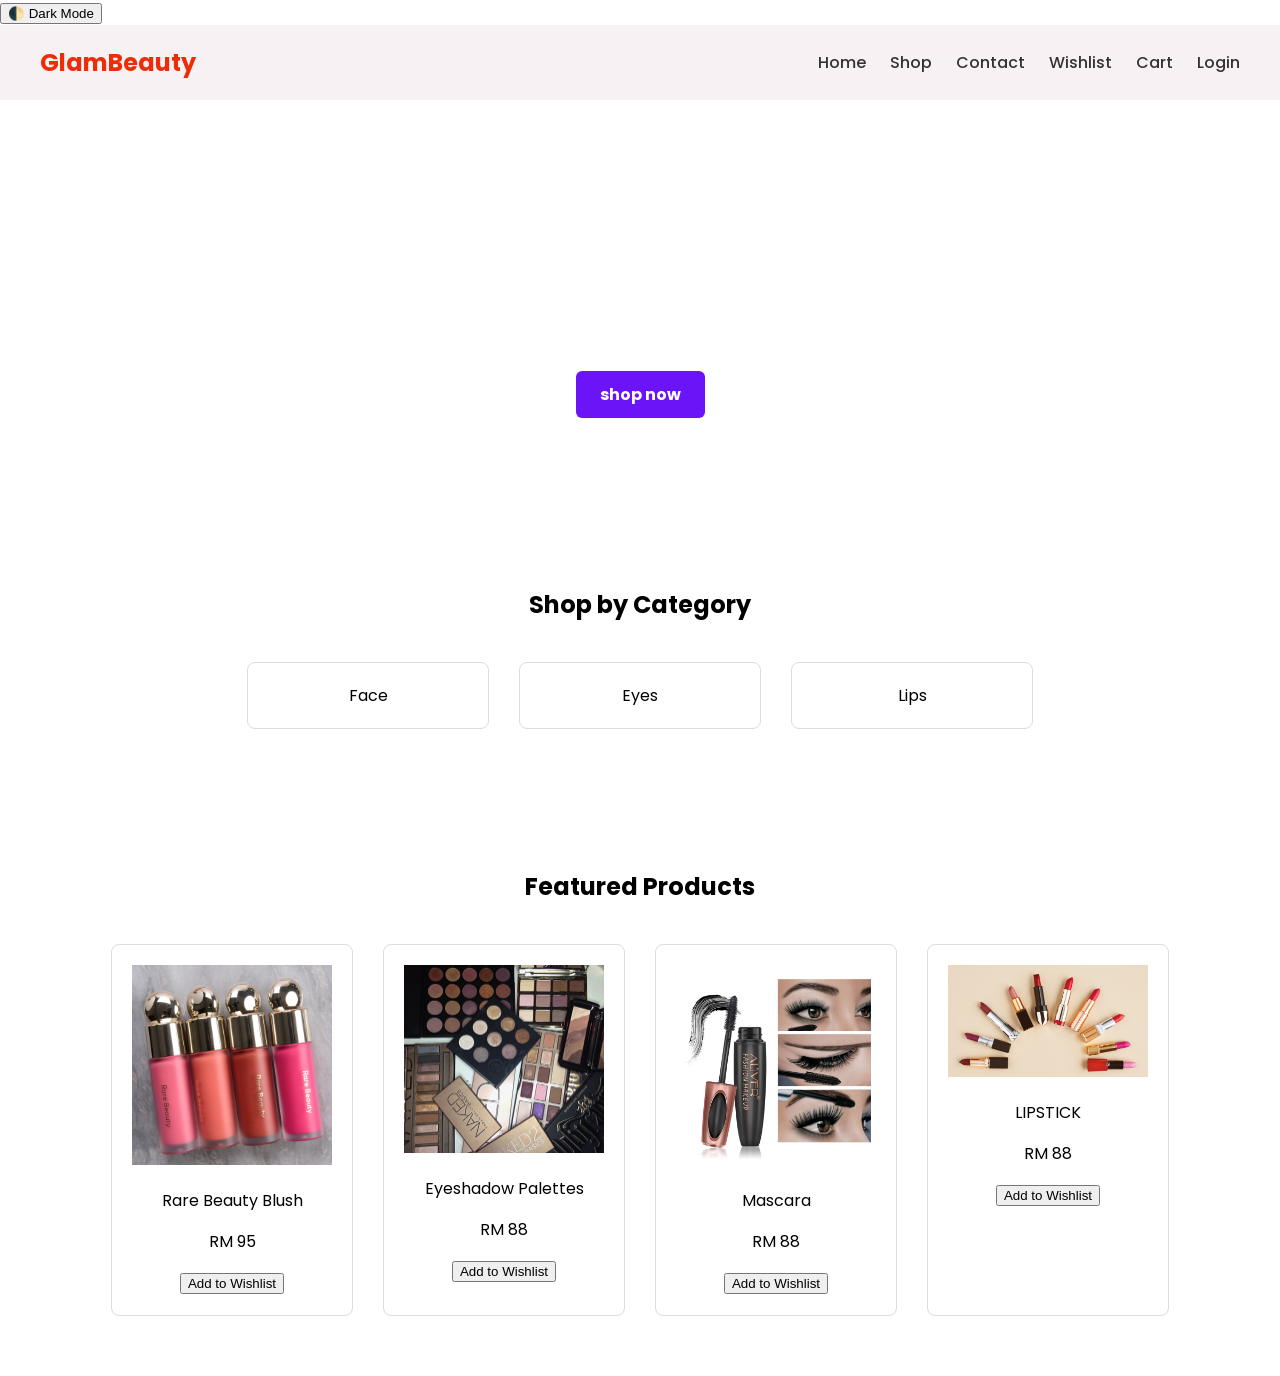
<file: index.html>
<!DOCTYPE html>
<html lang="en">
<head>
  <meta charset="UTF-8" />
  <meta name="viewport" content="width=device-width, initial-scale=1.0" />
  <title>GlamBeauty | Home</title>
  <link rel="stylesheet" href="style.css" />
  <link rel="preconnect" href="https://fonts.googleapis.com">
  <link rel="preconnect" href="https://fonts.gstatic.com" crossorigin>
  <link href="https://fonts.googleapis.com/css2?family=Poppins:wght@300;500;700&display=swap" rel="stylesheet">
  
  
  <style>
  .dark-mode {
  background-color: #000000;
  color: palevioletred;
}
</style>
</head>
<body>
  <button onclick="toggleDarkMode()">🌓 Dark Mode</button>
  <script>
    function toggleDarkMode() {
      document.body.classList.toggle("dark-mode");
    }
  </script>


  <header>
    <div class="logo">GlamBeauty</div>
    <nav>
      <a href="home page.html">Home</a>
      <a href="SHOP.html">Shop</a>
      <a href="contact.html">Contact</a>
      <a href="wishlist.html">Wishlist</a>
      <a href="CART.HTML 2.html">Cart</a>
      <a href="LOGIN.HTML">Login</a>
     </nav>
  </header>

  <section class="hero">
    <h1>Glow in the Dark</h1>
    <p>Discover the best of GlamBeauty makeup curated for you.</p>
   
    <a href="shop.html"; class="btn">shop now</a>
  </section>

  <section class="categories">
    <h2>Shop by Category</h2>
    <div class="category-grid">
      <div class="category">Face</div>
      <div class="category">Eyes</div>
      <div class="category">Lips</div>
      </div>
  </section>

  <section class="featured">
    <h2>Featured Products</h2>
    <div class="product-grid">
      <div class="product">
        <img src="Blushes.jpg" alt="Product 1" style="width: 200px;">
        <p>Rare Beauty Blush</p>
        <p>RM 95</p>
        <button class="add-to-wishlist"
  data-product="Blush"
  data-image="Blushes.jpg"
  data-price="RM 88">Add to Wishlist</button>
      </div>
     
      <div class="product">
        <img src="Eyeshadow Palettes.JPG" alt="Product 3"style="width: 200px;">
        <p>Eyeshadow Palettes</p>
        <p>RM 88</p>
       <button class="add-to-wishlist"
  data-product="Eyeshadow"
  data-image="Eyeshadow Palettes.JPG"
  data-price="RM 88">Add to Wishlist</button>
      </div>
      <div class="product">
        <img src="Mascara.jpg" alt="Product 4"style="width: 200px;">
        <p>Mascara</p>
        <p>RM 88</p>
        <button class="add-to-wishlist"
  data-product="Mascara"
  data-image="Mascara.jpg"
  data-price="RM 88">Add to Wishlist</button>
      </div><div class="product">
        <img src="LIPSTICK.jpg" alt="Product 5"style="width: 200px;">
        <p>LIPSTICK</p>
        <p>RM 88</p>
        <button class="add-to-wishlist"
  data-product=" Lipstick"
  data-image="LIPSTICK.jpg"
  data-price="RM 88">Add to Wishlist</button>
      </div>
</file>
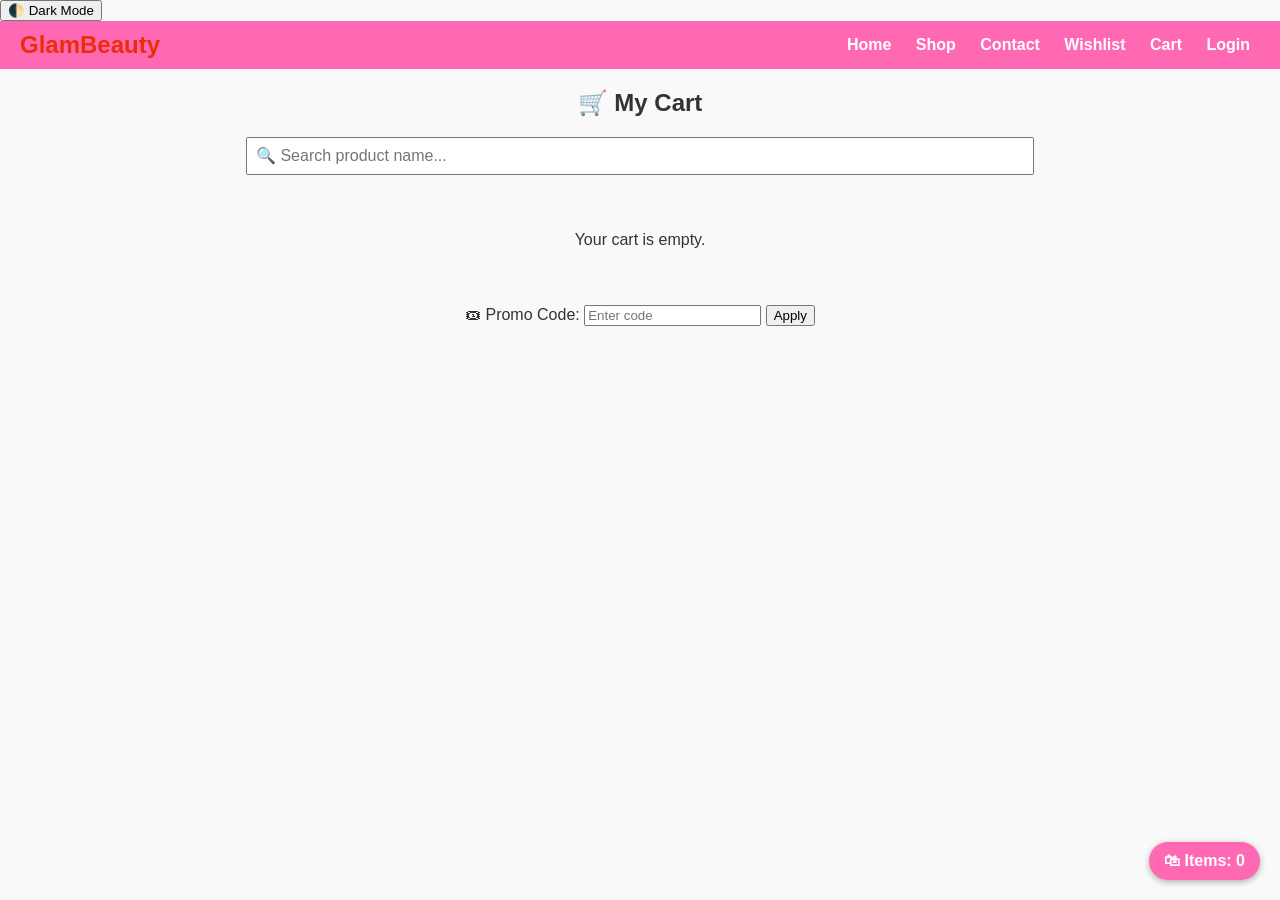
<file: CART.HTML 2.html>
<!DOCTYPE html>
<html lang="en">
<head>
  <meta charset="UTF-8">
  <title>Cart | GlamBeauty</title>
  <link rel="stylesheet" href="style.css">
  <style>
    body {
      font-family: 'Segoe UI', sans-serif;
      margin: 0;
      padding: 0;
      background-color: #f9f9f9;
      color: #333;
    }

    .dark-mode {
      background-color: #222;
      color: hsl(160, 100%, 99%);
    }

    header {
      background-color: #ff69b4;
      padding: 10px 20px;
      display: flex;
      justify-content: space-between;
      align-items: center;
      color: white;
    }

    nav a {
      margin: 0 10px;
      color: white;
      text-decoration: none;
      font-weight: bold;
    }

    .logo {
      font-size: 1.5em;
      font-weight: bold;
    }

    .cart-container {
      display: flex;
      flex-wrap: wrap;
      gap: 20px;
      padding: 20px;
      justify-content: center;
    }

    .cart-card {
      background-color: #fff;
      border: 1px solid #ccc;
      border-radius: 8px;
      width: 200px;
      padding: 10px;
      text-align: center;
      box-shadow: 0 2px 5px rgba(0,0,0,0.1);
    }

    .dark-mode .cart-card {
      background-color: #333;
      border-color: #555;
      color: #f2f4f3;
    }

    .cart-card img {
      width: 100%;
      height: auto;
      border-radius: 4px;
    }

    .cart-card h3 {
      font-size: 1.1em;
      margin: 10px 0;
    }

    .cart-card button {
      background-color: #ff4d4d;
      color: white;
      border: none;
      padding: 6px 12px;
      border-radius: 4px;
      cursor: pointer;
    }

    #total-price {
      font-size: 1.2em;
      margin: 20px;
      text-align: center;
    }

    #checkout-btn {
      display: block;
      margin: 0 auto 40px;
      padding: 10px 20px;
      background-color: #32cd32;
      color: white;
      border: none;
      border-radius: 6px;
      font-size: 1em;
      cursor: pointer;
    }

    footer {
      background-color: #ff69b4;
      color: white;
      text-align: center;
      padding: 10px;
    }

    button.toggle-mode {
      position: fixed;
      top: 10px;
      right: 10px;
      background-color: #444;
      color: white;
      border: none;
      padding: 8px 12px;
      border-radius: 4px;
      cursor: pointer;
    }

    .summary-table {
      margin: 20px auto;
      width: 80%;
      border-collapse: collapse;
    }

    .summary-table th, .summary-table td {
      border: 1px solid #ccc;
      padding: 8px;
      text-align: center;
    }

    .summary-table th {
      background-color: #ff69b4;
      color: white;
    }

    #search-bar {
      display: block;
      margin: 20px auto;
      padding: 8px;
      width: 60%;
      font-size: 1em;
    }

    .floating-cart {
      position: fixed;
      bottom: 20px;
      right: 20px;
      background-color: #ff69b4;
      color: white;
      padding: 10px 15px;
      border-radius: 50px;
      font-weight: bold;
      box-shadow: 0 2px 6px rgba(0,0,0,0.3);
    }
  </style>
</head>
<body>
  <button onclick="toggleDarkMode()">🌓 Dark Mode</button>

  <header>
    <div class="logo">GlamBeauty</div>
    <nav>
      <a href="home page.html">Home</a>
      <a href="SHOP.html">Shop</a>
      <a href="contact.html">Contact</a>
      <a href="wishlist.html">Wishlist</a>
      <a href="CART.HTML 2.html">Cart</a>
      <a href="login.html">Login</a>
    </nav>
  </header>

  <h2 style="text-align:center; margin-top:20px;">🛒 My Cart</h2>
  <input type="text" id="search-bar" placeholder="🔍 Search product name..." oninput="renderCart(currentFilter)">
  <div class="cart-container" id="cart-container"></div>

  <div style="text-align:center; margin-top:20px;">
    <label for="promo">🎟 Promo Code:</label>
    <input type="text" id="promo" placeholder="Enter code">
    <button onclick="applyPromo()">Apply</button>
  </div>

  <div id="total-price" style="text-align:center; margin-top:10px;"></div>
  <button id="checkout-btn" onclick="checkout()">Proceed to Checkout</button>

  <div class="floating-cart" id="floating-cart">🛍 Items: 0</div>

  <script>
    function toggleDarkMode() {
      document.body.classList.toggle("dark-mode");
    }

    let cart = JSON.parse(localStorage.getItem('cart')) || [];
    let discount = 0;
    let currentFilter = null;

    function renderCart(filterType = null) {
      currentFilter = filterType;
      const container = document.getElementById('cart-container');
      const totalPriceEl = document.getElementById('total-price');
      const searchQuery = document.getElementById('search-bar').value.toLowerCase();
      container.innerHTML = '';
      let total = 0;
      let itemCount = 0;

      if (cart.length === 0) {
        container.innerHTML = '<p>Your cart is empty.</p>';
        totalPriceEl.textContent = '';
        document.getElementById('checkout-btn').style.display = 'none';
        document.getElementById('floating-cart').textContent = '🛍 Items: 0';
        return;
      }

      const grouped = {};
      cart.forEach(item => {
        const type = item.type || 'Other';
        if (!grouped[type]) grouped[type] = [];
        grouped[type].push(item);
      });

      const filterContainer = document.createElement('div');
      filterContainer.style.textAlign = 'center';
      filterContainer.style.marginBottom = '20px';
      filterContainer.innerHTML = `<strong>Filter by Type:</strong> `;
      Object.keys(grouped).forEach(type => {
        const btn = document.createElement('button');
        btn.textContent = type;
        btn.style.margin = '0 5px';
        btn.onclick = () => renderCart(type);
        filterContainer.appendChild(btn);
      });
      const showAllBtn = document.createElement('button');
      showAllBtn.textContent = 'Show All';
      showAllBtn.onclick = () => renderCart(null);
      filterContainer.appendChild(showAllBtn);
      container.appendChild(filterContainer);

      Object.entries(grouped).forEach(([type, items]) => {
        if (filterType && type !== filterType) return;

        items.forEach((item, index) => {
          if (searchQuery && !item.name.toLowerCase().includes(searchQuery)) return;

          const card = document.createElement('div');
          card.className = 'cart-card';

          const priceValue = parseFloat(String(item.price).replace(/[^0-9.]/g, '')) || 0;
          const quantity = item.quantity || 1;
          const itemTotal = priceValue * quantity;
          total += itemTotal;
          itemCount += quantity;

          card.innerHTML = `
            <img src="${item.image}" alt="${item.name}">
            <h3>${item.name}</h3>
            <p><strong>Type:</strong> ${item.type || 'N/A'}</p>
            <p>RM ${priceValue.toFixed(2)} x 
              <input type="number" min="1" value="${quantity}" onchange="updateQuantity(${index}, this.value)">
            </p>
            <p><strong>Subtotal: RM ${itemTotal.toFixed(2)}</strong></p>
            <button onclick="removeFromCart(${index})">Remove</button>
          `;
          container.appendChild(card);
        });
      });

      if (discount > 0) {
        const discountedTotal = total - (total * discount);
        totalPriceEl.innerHTML = `
          <p>Original Total: RM ${total.toFixed(2)}</p>
          <p>Discount (${discount * 100}%): - RM ${(total * discount).toFixed(2)}</p>
          <strong>Total After Discount: RM ${discountedTotal.toFixed(2)}</strong>
        `;
      } else {
    totalPriceEl.textContent = `Total: RM ${total.toFixed(2)}`;  
    }

    document.getElementById('floating-cart').textContent = `🛍 Items: ${itemCount}`; 
    document.getElementById('checkout-btn').style.display = 'block';
    }

    function applyPromo() {
      const code = document.getElementById('promo').value.trim().toUpperCase();

      if (code === "GLAM10") {
        discount = 0.10;
        alert("🎉 Promo code applied! 10% discount.");
      } else if (code === "GLAM20") {
        discount = 0.20;
        alert("🎉 Promo code applied! 20% discount.");
      } else {
        discount = 0;
        alert("❌ Invalid promo code.");
      }

      renderCart(currentFilter);
    }

    function updateQuantity(index, newQty) {
      newQty = parseInt(newQty);
      if (newQty > 0) {
        cart[index].quantity = newQty;
        localStorage.setItem('cart', JSON.stringify(cart));
        renderCart(currentFilter);
      }
    }

    function removeFromCart(index) {
      cart.splice(index, 1);
      localStorage.setItem('cart', JSON.stringify(cart));
      renderCart(currentFilter);
    }

    function checkout() {
      alert("🛒 Checkout complete! Thank you for shopping with GlamBeauty.");
      localStorage.removeItem('cart');
      location.reload();
    }

    window.onload = () => {
      renderCart();
    };
  </script>
</body>
</html>
</file>
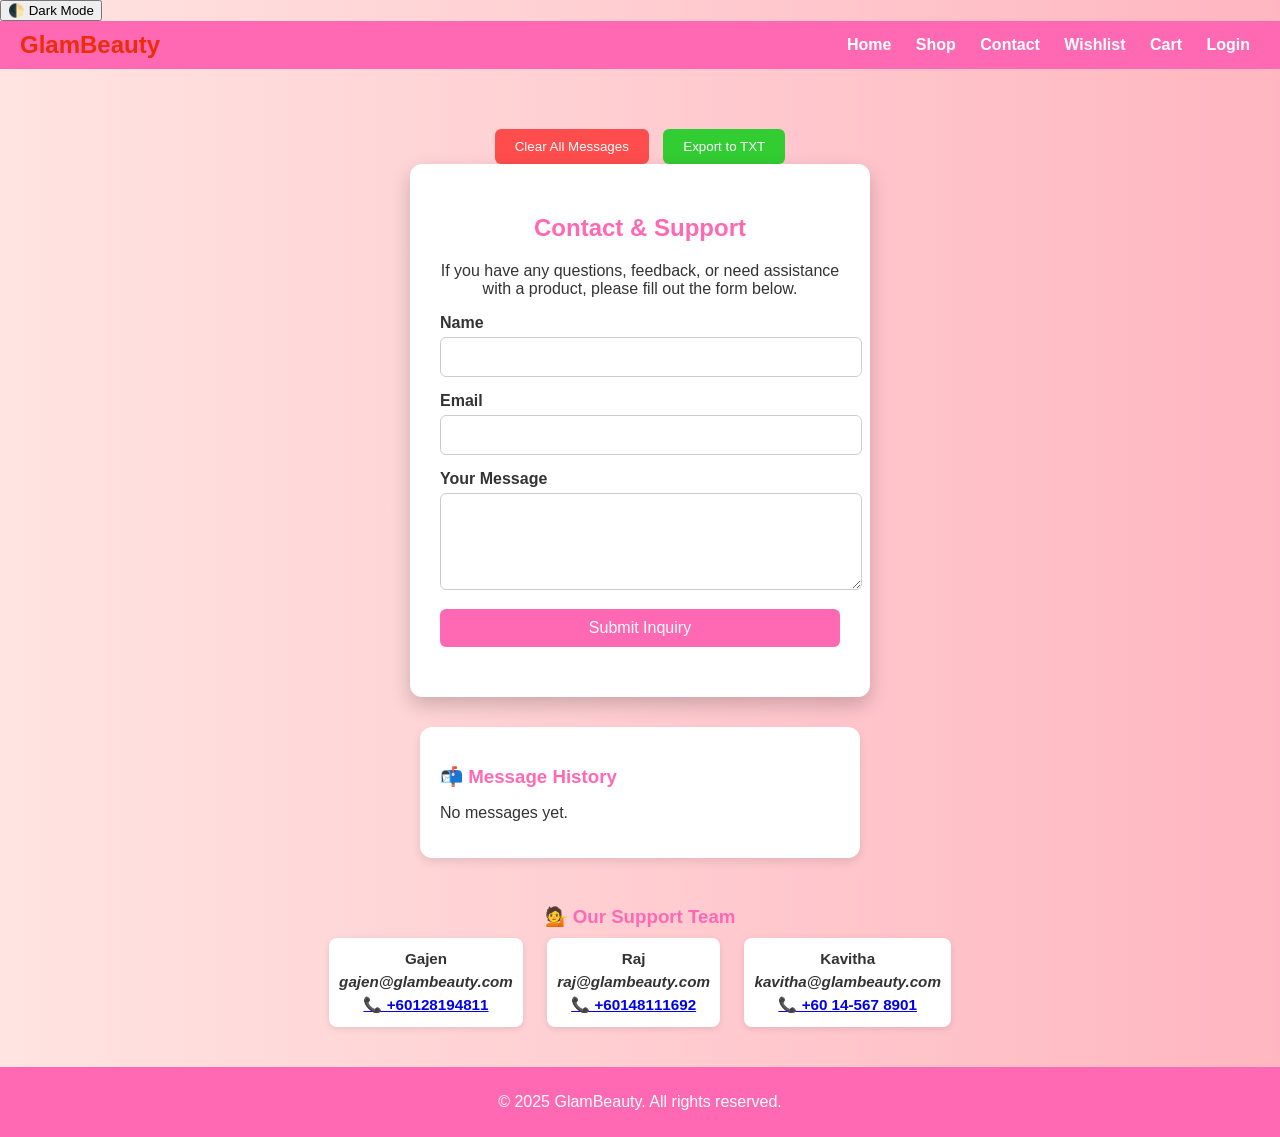
<file: contact.html>
<!DOCTYPE html>
<html lang="en">
<head>
  <meta charset="UTF-8">
  <title>Contact | GlamBeauty</title>
  <link rel="stylesheet" href="style.css">
  <style>
    body {
      font-family: 'Segoe UI', sans-serif;
      margin: 0;
      padding: 0;
      background: linear-gradient(to right, #ffe4e1, #ffb6c1);
      color: #333;
    }

    .dark-mode {
      background-color: #222;
      color: #f2f3f2;
    }

    header {
      background-color: #ff69b4;
      padding: 10px 20px;
      display: flex;
      justify-content: space-between;
      align-items: center;
      color: white;
    }

    nav a {
      margin: 0 10px;
      color: white;
      text-decoration: none;
      font-weight: bold;
    }

    .logo {
      font-size: 1.5em;
      font-weight: bold;
    }

    .contact-section {
      display: flex;
      justify-content: center;
      align-items: center;
      flex-direction: column;
      padding: 40px 20px;
    }

    .contact-card {
      background-color: white;
      padding: 30px;
      border-radius: 12px;
      box-shadow: 0 8px 20px rgba(0,0,0,0.2);
      width: 400px;
      transition: transform 0.3s ease;
    }

    .contact-card:hover {
      transform: scale(1.02);
    }

    .contact-card h2 {
      text-align: center;
      margin-bottom: 20px;
      color: #ff69b4;
    }

    .contact-card label {
      font-weight: bold;
      display: block;
      margin-bottom: 5px;
    }

    .contact-card input,
    .contact-card textarea {
      width: 100%;
      padding: 10px;
      margin-bottom: 15px;
      border: 1px solid #ccc;
      border-radius: 6px;
      font-size: 1em;
    }

    .contact-card button {
      width: 100%;
      padding: 10px;
      background-color: #ff69b4;
      color: white;
      border: none;
      border-radius: 6px;
      font-size: 1em;
      cursor: pointer;
      transition: background-color 0.3s ease;
    }

    .contact-card button:hover {
      background-color: #ff1493;
    }

    .support-team {
      margin-top: 30px;
      text-align: center;
    }

    .support-team h3 {
      color: #ff69b4;
      margin-bottom: 10px;
    }

    .support-team .team-member {
      display: inline-block;
      margin: 0 10px;
      font-weight: bold;
    }

    #confirmation {
      text-align: center;
      color: green;
      font-weight: bold;
      margin-top: 20px;
    }

    #message-history {
      margin-top: 30px;
      width: 400px;
      background-color: white;
      padding: 20px;
      border-radius: 12px;
      box-shadow: 0 4px 10px rgba(0,0,0,0.1);
    }

    #message-history h3 {
      margin-bottom: 10px;
      color: #ff69b4;
    }

    .message-entry {
      border-bottom: 1px solid #eee;
      padding: 10px 0;
    }

    .message-entry:last-child {
      border-bottom: none;
    }

    footer {
      background-color: #ff69b4;
      color: white;
      text-align: center;
      padding: 10px;
    }

    button.toggle-mode {
      position: fixed;
      top: 10px;
      right: 10px;
      background-color: #444;
      color: white;
      border: none;
      padding: 8px 12px;
      border-radius: 4px;
      cursor: pointer;
    }

    .dark-mode .contact-card,
    .dark-mode #message-history {
      background-color: #333;
      color: #f2f3f2;
      box-shadow: 0 8px 20px rgba(255,255,255,0.1);
    }

    .dark-mode .contact-card input,
    .dark-mode .contact-card textarea {
      background-color: #444;
      color: white;
      border: 1px solid #666;
    }

    .dark-mode .contact-card button {
      background-color: #ff69b4;
    }
    
    .support-team {
  margin-top: 30px;
  text-align: center;
}

.support-team h3 {
  color: #ff69b4;
  margin-bottom: 10px;
}

.team-member {
  display: inline-block;
  margin: 10px 20px;
  padding: 10px;
  border-radius: 8px;
  background-color: #fff;
  box-shadow: 0 2px 6px rgba(0,0,0,0.1);
  font-size: 0.95em;
  line-height: 1.5;
}


  </style>
</head>
<body>
  <button onclick="toggleDarkMode()">🌓 Dark Mode</button>
  <script>
    function toggleDarkMode() {
      document.body.classList.toggle("dark-mode");
    }

    function handleSubmit(event) {
      event.preventDefault();
      const name = document.getElementById("name").value.trim();
      const email = document.getElementById("email").value.trim();
      const message = document.getElementById("message").value.trim();

      if (name && email && message) {
        const entry = { name, email, message };
        const messages = JSON.parse(localStorage.getItem("contactMessages")) || [];
        messages.push(entry);
        localStorage.setItem("contactMessages", JSON.stringify(messages));

        document.getElementById("confirmation").textContent =
          `Thank you, ${name}! Your message has been received.`;
        document.getElementById("confirmation").style.color = "green";
        document.querySelector("form").reset();
        renderMessageHistory();
      } else {
        document.getElementById("confirmation").textContent =
          "Please fill out all fields.";
        document.getElementById("confirmation").style.color = "red";
      }
    }

    function renderMessageHistory() {
      const container = document.getElementById("message-history");
      const messages = JSON.parse(localStorage.getItem("contactMessages")) || [];

      if (messages.length === 0) {
        container.innerHTML = "<h3>📬 Message History</h3><p>No messages yet.</p>";
        return;
      }

      let html = "<h3>📬 Message History</h3>";
      messages.slice().reverse().forEach(msg => {
        html += `
          <div class="message-entry">
            <strong>${msg.name}</strong><br>
            <em>${msg.email}</em><br>
            <p>${msg.message}</p>
          </div>
        `;
      });

      container.innerHTML = html;
    }

    window.addEventListener("DOMContentLoaded", renderMessageHistory);
  </script>

  <header>
    <div class="logo">GlamBeauty</div>
    <nav>
      <a href="home page.html">Home</a>
      <a href="shop.html">Shop</a>
      <a href="contact.html">Contact</a>
      <a href="wishlist.html">Wishlist</a>
      <a href="CART.HTML 2.html">Cart</a>
      <a href="login.html">Login</a>
    </nav>
  </header>

  <section class="contact-section">
    <div style="margin-top: 20px; text-align: center;">
  <button onclick="clearMessages()" style="background-color:#ff4d4d; color:white; padding:10px 20px; border:none; border-radius:6px; cursor:pointer;">Clear All Messages</button>
  <button onclick="exportMessages()" style="background-color:#32cd32; color:white; padding:10px 20px; border:none; border-radius:6px; cursor:pointer; margin-left:10px;">Export to TXT</button>
</div>
    <div class="contact-card">
      <h2>Contact & Support</h2>
      <p style="text-align:center;">If you have any questions, feedback, or need assistance with a product, please fill out the form below.</p>
      <form onsubmit="handleSubmit(event)">
        <label for="name">Name</label>
        <input type="text" id="name" name="name" required>

        <label for="email">Email</label>
        <input type="email" id="email" name="email" required>

        <label for="message">Your Message</label>
        <textarea id="message" name="message" rows="5" required></textarea>

        <button type="submit">Submit Inquiry</button>
      </form>
      <div id="confirmation"></div>
    </div>

    <div id="message-history"></div>

    <div class="support-team">
  <h3>💁 Our Support Team</h3>
  <div class="team-member">
    <strong>Gajen</strong><br>
    <em>gajen@glambeauty.com</em><br>
    <a href="tel:+60128194811">📞 +60128194811</a>
  </div>
  <div class="team-member">
    <strong>Raj</strong><br>
    <em>raj@glambeauty.com</em><br>
    <a href="tel:+60148111692">📞 +60148111692</a>
  </div>
  <div class="team-member">
    <strong>Kavitha</strong><br>
    <em>kavitha@glambeauty.com</em><br>
    <a href="tel:+601136701733">📞 +60 14-567 8901</a>
  </div>
</div>
  </section>
  <script>
  function toggleDarkMode() {
    document.body.classList.toggle("dark-mode");
  }

  function handleSubmit(event) {
    const name = document.getElementById("name").value.trim();
    const email = document.getElementById("email").value.trim();
    const message = document.getElementById("message").value.trim();

    event.preventDefault();

    if (name && email && message) {
      const entry = { name, email, message };
      const messages = JSON.parse(localStorage.getItem("contactMessages")) || [];
      messages.push(entry);
      localStorage.setItem("contactMessages", JSON.stringify(messages));

      document.getElementById("confirmation").textContent =
        `Thank you, ${name}! Your message has been received.`;
      document.getElementById("confirmation").style.color = "green";
      document.querySelector("form").reset();
      renderMessageHistory();
    } else {
      document.getElementById("confirmation").textContent =
        "Please fill out all fields.";
      document.getElementById("confirmation").style.color = "red";
    }
  }

  function renderMessageHistory() {
    const container = document.getElementById("message-history");
    const messages = JSON.parse(localStorage.getItem("contactMessages")) || [];

    if (messages.length === 0) {
      container.innerHTML = "<h3>📬 Message History</h3><p>No messages yet.</p>";
      return;
    }

    let html = "<h3>📬 Message History</h3>";
    messages.slice().reverse().forEach((msg, index) => {
      html += `
        <div class="message-entry">
          <strong>${msg.name}</strong><br>
          <em>${msg.email}</em><br>
          <p>${msg.message}</p>
        </div>
      `;
    });

    container.innerHTML = html;
  }

  function clearMessages() {
    if (confirm("Are you sure you want to delete all messages?")) {
      localStorage.removeItem("contactMessages");
      renderMessageHistory();
      document.getElementById("confirmation").textContent = "All messages have been cleared.";
      document.getElementById("confirmation").style.color = "red";
    }
  }

  function exportMessages() {
    const messages = JSON.parse(localStorage.getItem("contactMessages")) || [];
    if (messages.length === 0) {
      alert("No messages to export.");
      return;
    }

    let content = "GlamBeauty Contact Messages\n\n";
    messages.forEach((msg, index) => {
      content += `Message ${index + 1}:\n`;
      content += `Name: ${msg.name}\n`;
      content += `Email: ${msg.email}\n`;
      content += `Message: ${msg.message}\n\n`;
    });

    const blob = new Blob([content], { type: "text/plain" });
    const link = document.createElement("a");
    link.href = URL.createObjectURL(blob);
    link.download = "GlamBeauty_Messages.txt";
    link.click();
  }

  window.addEventListener("DOMContentLoaded", renderMessageHistory);
</script>

  <footer>
    <p>&copy; 2025 GlamBeauty. All rights reserved.</p>
  </footer>
</body>
</html>
</file>
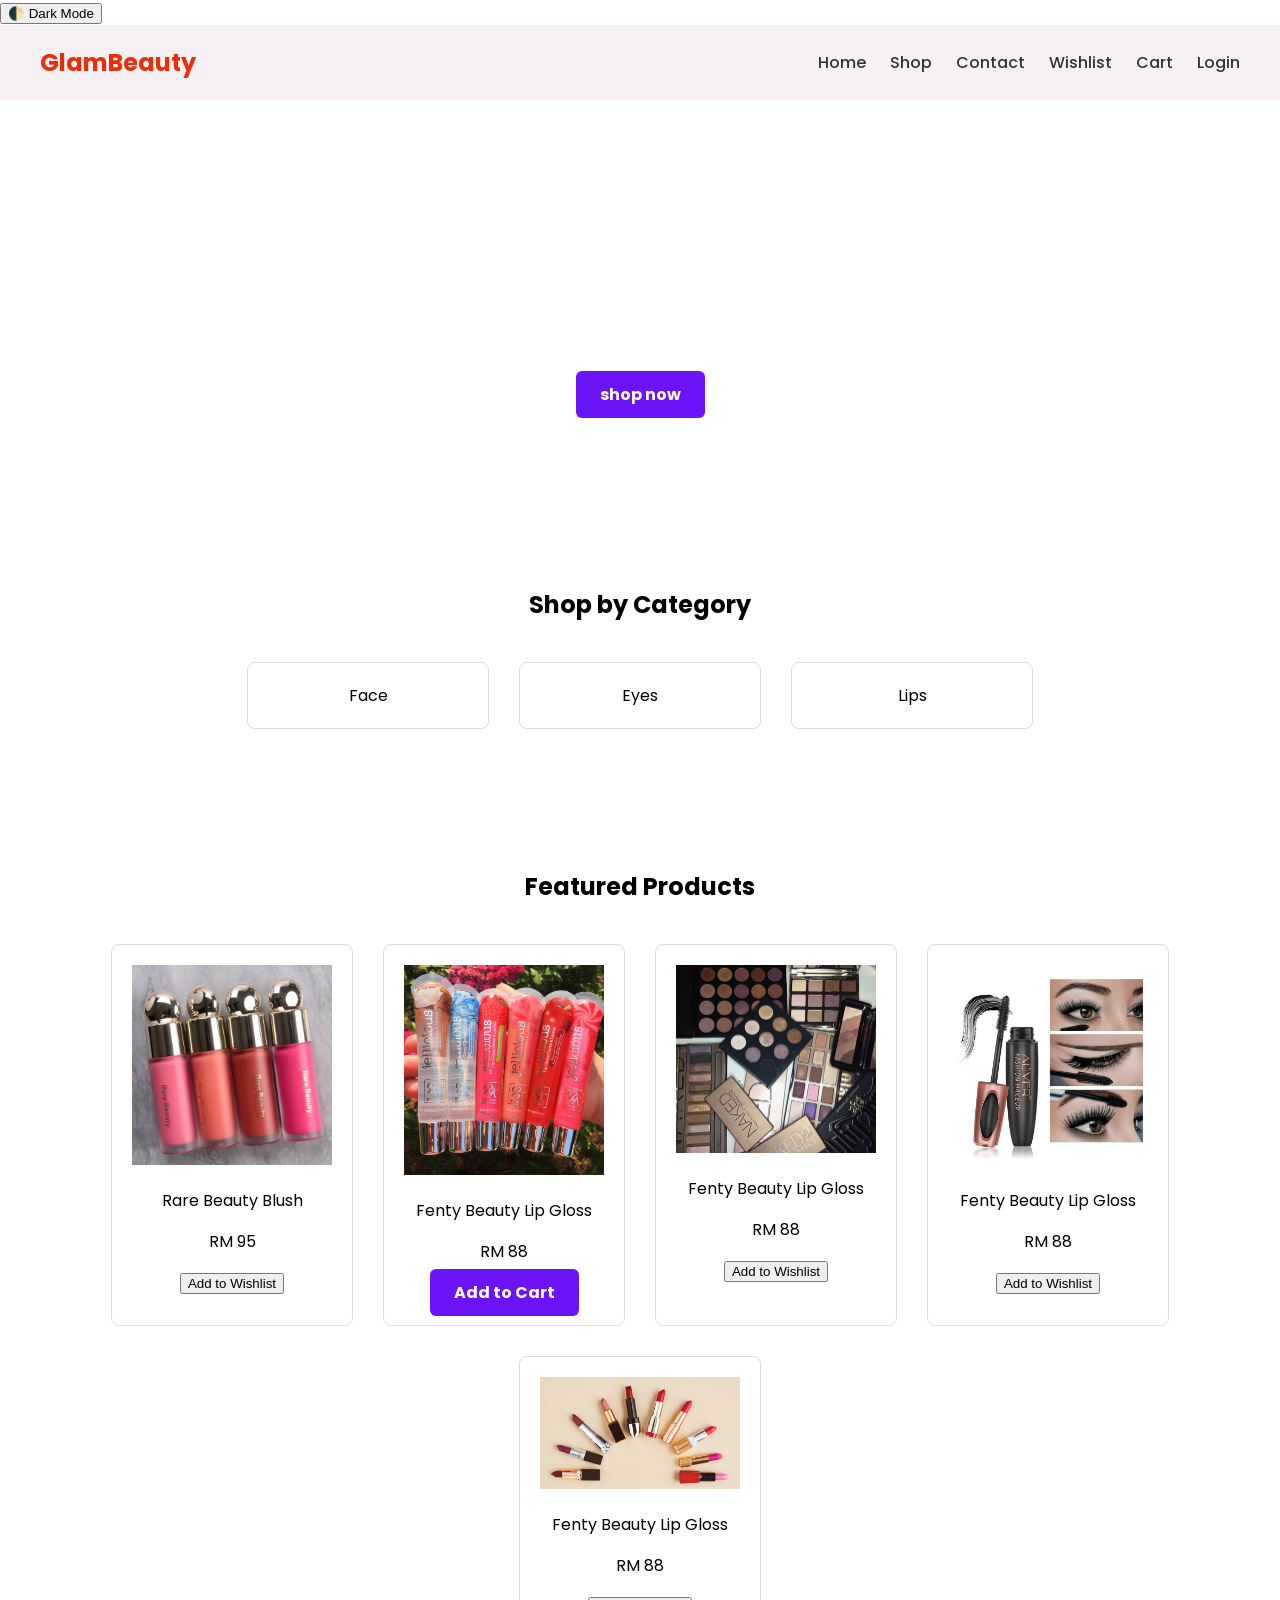
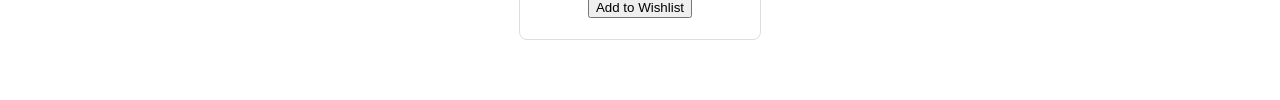
<file: home page - Copy.html>
<!DOCTYPE html>
<html lang="en">
<head>
  <meta charset="UTF-8" />
  <meta name="viewport" content="width=device-width, initial-scale=1.0" />
  <title>GlamBeauty | Home</title>
  <link rel="stylesheet" href="style.css" />
  <link rel="preconnect" href="https://fonts.googleapis.com">
  <link rel="preconnect" href="https://fonts.gstatic.com" crossorigin>
  <link href="https://fonts.googleapis.com/css2?family=Poppins:wght@300;500;700&display=swap" rel="stylesheet">
  
  
  <style>
  .dark-mode {
  background-color: #000000;
  color: palevioletred;
}
</style>
</head>
<body>
  <button onclick="toggleDarkMode()">🌓 Dark Mode</button>
  <script>
    function toggleDarkMode() {
      document.body.classList.toggle("dark-mode");
    }
  </script>


  <header>
    <div class="logo">GlamBeauty</div>
    <nav>
      <a href="home page.html">Home</a>
      <a href="SHOP.html">Shop</a>
      <a href="contact.html">Contact</a>
      <a href="wishlist.html">Wishlist</a>
      <a href="cart.html 1">Cart</a>
      <a href="LOGIN.HTML">Login</a>
     </nav>
  </header>

  <section class="hero">
    <h1>Glow in the Dark</h1>
    <p>Discover the best of GlamBeauty makeup curated for you.</p>
   
    <a href="shop.html"; class="btn">shop now</a>
  </section>

  <section class="categories">
    <h2>Shop by Category</h2>
    <div class="category-grid">
      <div class="category">Face</div>
      <div class="category">Eyes</div>
      <div class="category">Lips</div>
      </div>
  </section>

  <section class="featured">
    <h2>Featured Products</h2>
    <div class="product-grid">
      <div class="product">
        <img src="Blushes.jpg" alt="Product 1" style="width: 200px;">
        <p>Rare Beauty Blush</p>
        <p>RM 95</p>
        <button class="add-to-wishlist"
  data-product="Blush"
  data-image="Blushes.jpg"
  data-price="RM 88">Add to Wishlist</button>
      </div>
      <div class="product">
        <img src="LIP GLOSS.jpg" alt="Product 2"style="width: 200px;">
        <p>Fenty Beauty Lip Gloss</p>
        <p>RM 88</p>
        <a href="#" class="btn">Add to Cart</a>
      </div>
      <div class="product">
        <img src="Eyeshadow Palettes.JPG" alt="Product 3"style="width: 200px;">
        <p>Fenty Beauty Lip Gloss</p>
        <p>RM 88</p>
       <button class="add-to-wishlist"
  data-product="Eyeshadow"
  data-image="Eyeshadow Palettes.JPG"
  data-price="RM 88">Add to Wishlist</button>
      </div>
      <div class="product">
        <img src="Mascara.jpg" alt="Product 4"style="width: 200px;">
        <p>Fenty Beauty Lip Gloss</p>
        <p>RM 88</p>
        <button class="add-to-wishlist"
  data-product="Mascara"
  data-image="Mascara.jpg"
  data-price="RM 88">Add to Wishlist</button>
      </div><div class="product">
        <img src="LIPSTICK.jpg" alt="Product 5"style="width: 200px;">
        <p>Fenty Beauty Lip Gloss</p>
        <p>RM 88</p>
        <button class="add-to-wishlist"
  data-product=" Lipstick"
  data-image="LIPSTICK.jpg"
  data-price="RM 88">Add to Wishlist</button>
      </div>
</file>
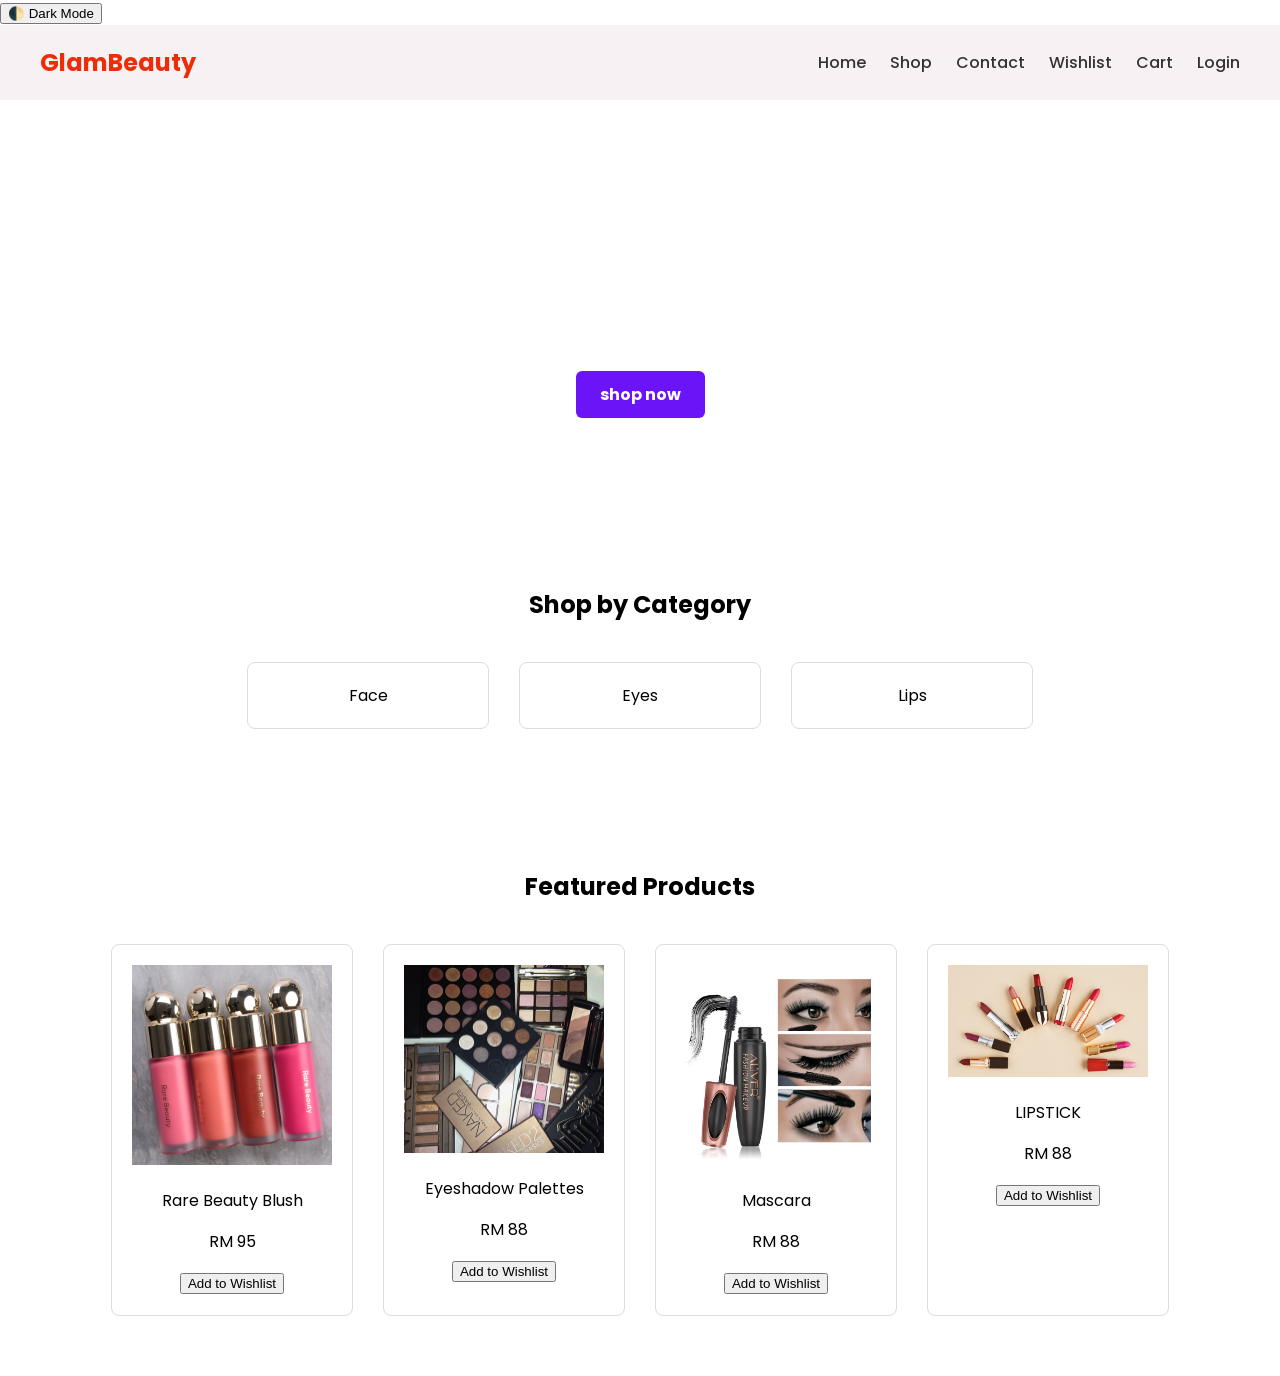
<file: home page.html>
<!DOCTYPE html>
<html lang="en">
<head>
  <meta charset="UTF-8" />
  <meta name="viewport" content="width=device-width, initial-scale=1.0" />
  <title>GlamBeauty | Home</title>
  <link rel="stylesheet" href="style.css" />
  <link rel="preconnect" href="https://fonts.googleapis.com">
  <link rel="preconnect" href="https://fonts.gstatic.com" crossorigin>
  <link href="https://fonts.googleapis.com/css2?family=Poppins:wght@300;500;700&display=swap" rel="stylesheet">
  
  
  <style>
  .dark-mode {
  background-color: #000000;
  color: palevioletred;
}
</style>
</head>
<body>
  <button onclick="toggleDarkMode()">🌓 Dark Mode</button>
  <script>
    function toggleDarkMode() {
      document.body.classList.toggle("dark-mode");
    }
  </script>


  <header>
    <div class="logo">GlamBeauty</div>
    <nav>
      <a href="home page.html">Home</a>
      <a href="SHOP.html">Shop</a>
      <a href="contact.html">Contact</a>
      <a href="wishlist.html">Wishlist</a>
      <a href="CART.HTML 2.html">Cart</a>
      <a href="LOGIN.HTML">Login</a>
     </nav>
  </header>

  <section class="hero">
    <h1>Glow in the Dark</h1>
    <p>Discover the best of GlamBeauty makeup curated for you.</p>
   
    <a href="shop.html"; class="btn">shop now</a>
  </section>

  <section class="categories">
    <h2>Shop by Category</h2>
    <div class="category-grid">
      <div class="category">Face</div>
      <div class="category">Eyes</div>
      <div class="category">Lips</div>
      </div>
  </section>

  <section class="featured">
    <h2>Featured Products</h2>
    <div class="product-grid">
      <div class="product">
        <img src="Blushes.jpg" alt="Product 1" style="width: 200px;">
        <p>Rare Beauty Blush</p>
        <p>RM 95</p>
        <button class="add-to-wishlist"
  data-product="Blush"
  data-image="Blushes.jpg"
  data-price="RM 88">Add to Wishlist</button>
      </div>
     
      <div class="product">
        <img src="Eyeshadow Palettes.JPG" alt="Product 3"style="width: 200px;">
        <p>Eyeshadow Palettes</p>
        <p>RM 88</p>
       <button class="add-to-wishlist"
  data-product="Eyeshadow"
  data-image="Eyeshadow Palettes.JPG"
  data-price="RM 88">Add to Wishlist</button>
      </div>
      <div class="product">
        <img src="Mascara.jpg" alt="Product 4"style="width: 200px;">
        <p>Mascara</p>
        <p>RM 88</p>
        <button class="add-to-wishlist"
  data-product="Mascara"
  data-image="Mascara.jpg"
  data-price="RM 88">Add to Wishlist</button>
      </div><div class="product">
        <img src="LIPSTICK.jpg" alt="Product 5"style="width: 200px;">
        <p>LIPSTICK</p>
        <p>RM 88</p>
        <button class="add-to-wishlist"
  data-product=" Lipstick"
  data-image="LIPSTICK.jpg"
  data-price="RM 88">Add to Wishlist</button>
      </div>
</file>
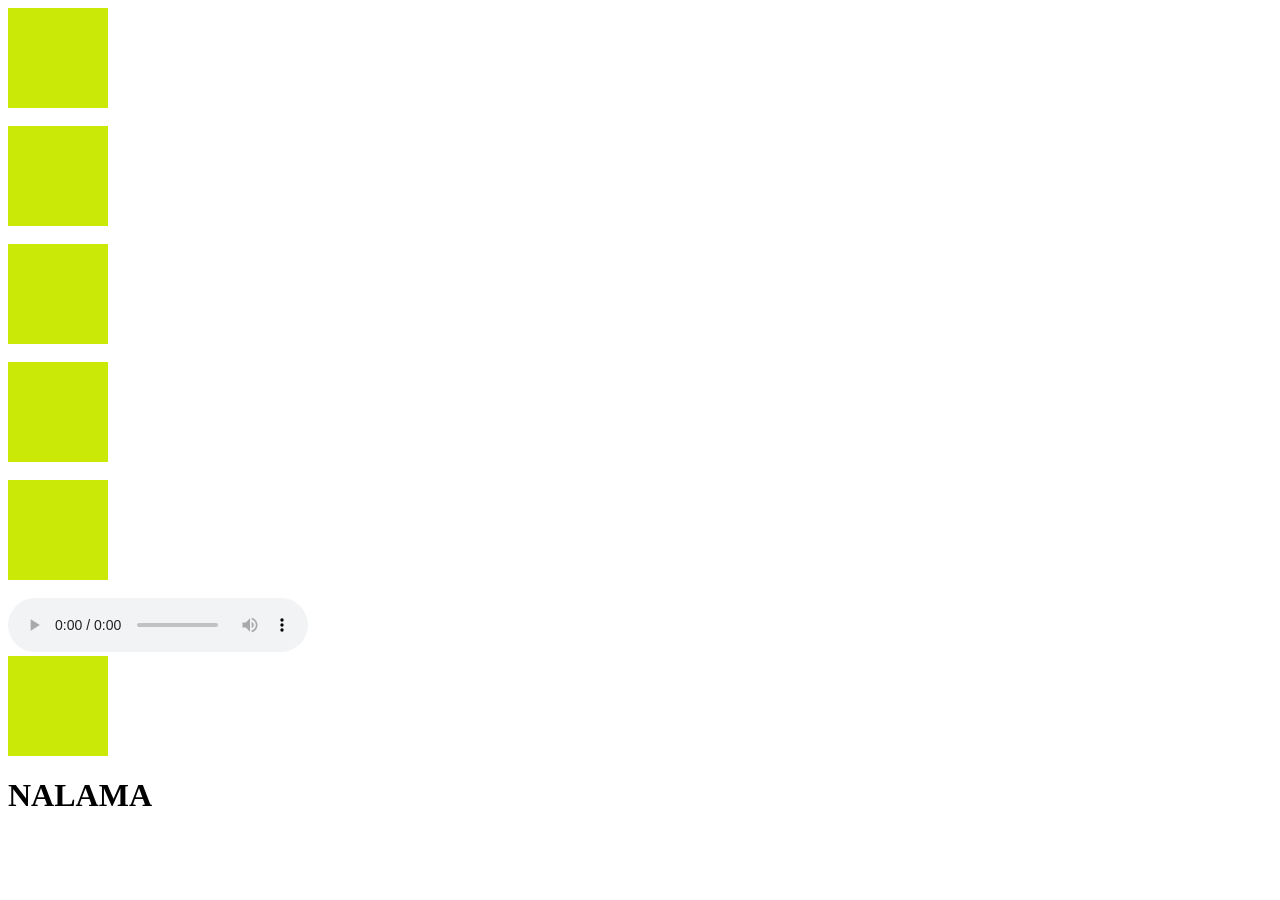
<file: kok.html>
<!DOCTYPE html>
<html>
<head>
  <title>Simple Text Shadow</title>
  <style>
    div {
    width: 100px;
    height: 100px;
    background: rgb(202, 233, 6);
    transition: width 2s,height 2s, transform 2s;
}
#div1{transition-timing-function: linear;}
#div2{transition-timing-function: ease;}
#div3{transition-timing-function: ease-in;}
#div4{transition-timing-function: ease-out;}
#div5{transition-timing-function: ease-in-out;}


div:hover {
    width: 300px;
    height: 300px;
    transform: rotate(360deg);
}
  body{
      background-image: url(https://www.bing.com/th/id/OGC.95990d897e3defcebb0646086c32796c?pid=1.7&rurl=https%3a%2f%2fmedia.tenor.com%2fv5jwcjy1Yb0AAAAd%2fkanguva-kanguva-suriya.gif&ehk=8o4Vhz%2bBrtQbZ3Baav9sVmMuM6jhLWYewQotbMz5s%2bI%3d);
      background-repeat: no-repeat;
      background-attachment: fixed;
      background-position: CENTER top;
      BACKGROUND-size: 500PX,500PX;
    }
   
</style>
</head>
<body>
 <div id="div1"style="background-image:url(https://wirally.com/wp-content/uploads/2022/09/6-21-2-768x402.jpg); background-size:cover"></div><br>
  <div id="div2"style="background-image:url(https://www.behindwoods.com/tamil-movies/slideshow/films-in-which-top-tamil-heroes-played-roles-with-their-real-names/images/sivakarthikeyan-remo.jpg); background-size:cover"></div><Br>
   <div id="div3"style="background-image:url(https://media1.tenor.com/m/cIX9PFvtVUUAAAAC/vijay.gif"></div><br>
    <div id="div4"style="background-image:url(https://www.hindustantimes.com/ht-img/img/2024/03/09/1600x900/Ajith_Kumar_2_1709966986470_1709966994223.jpg); background-size:cover"></div><br>
     <div id="div5"style="background-image:url(https://resize.indiatvnews.com/en/resize/newbucket/1080_-/2023/02/rajinikanth-1677491812.jpg); background-size:cover"></div><br>
 <audio controls>
  <source src="c:\Users\HP\OneDrive\Desktop\Documents\HTML\sukuna-made-with-Voicemod.mp3" type="audio/mpeg">
  
</audio>

</body>

   
    <div></div>

 <h1> NALAMA</h1> </body>
</html>
</file>
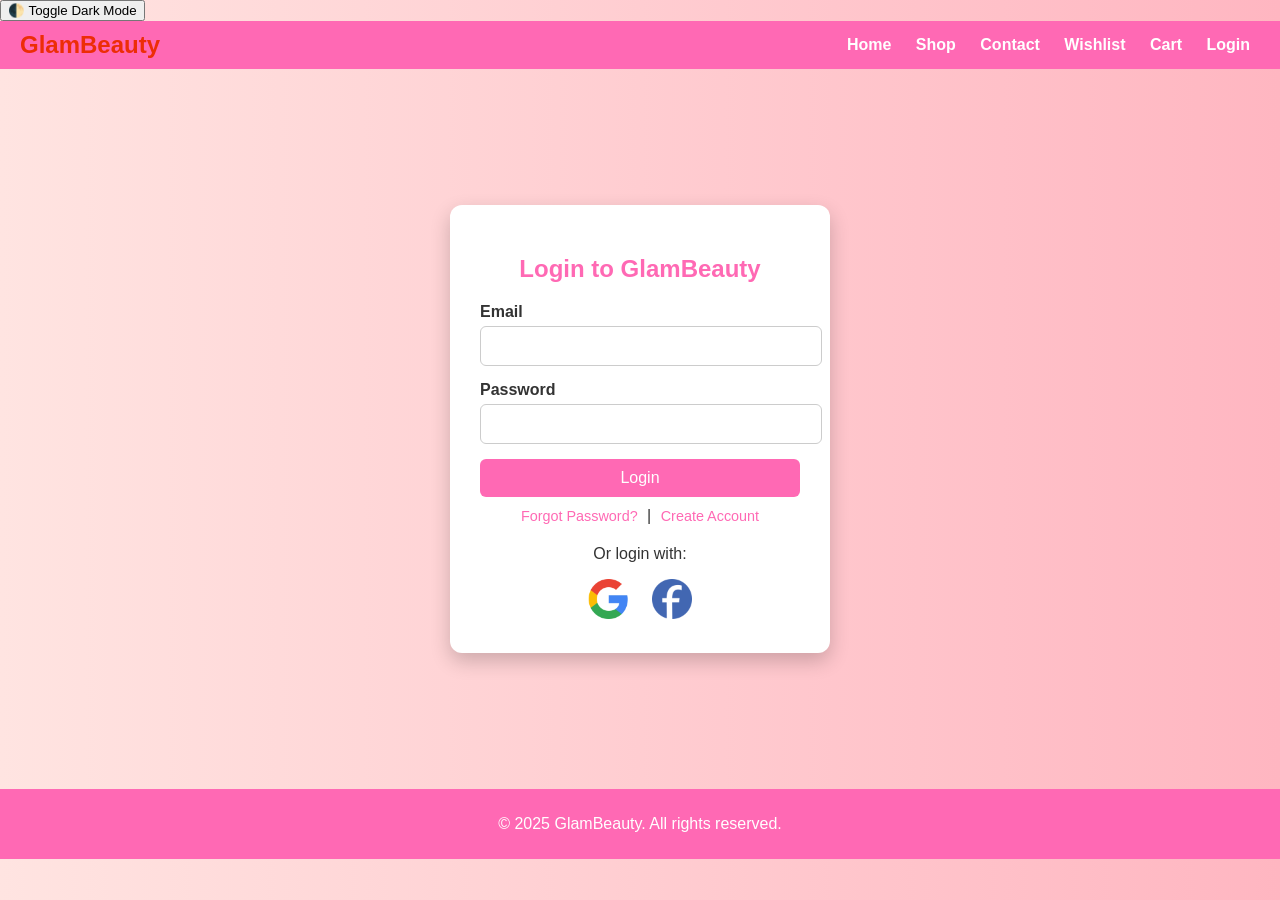
<file: LOGIN.HTML>
<!DOCTYPE html>
<html lang="en">
<head>
  <meta charset="UTF-8">
  <title>Login | GlamBeauty</title>
  <link rel="stylesheet" href="style.css">
  <style>
    body {
      font-family: 'Segoe UI', sans-serif;
      margin: 0;
      padding: 0;
      background: linear-gradient(to right, #ffe4e1, #ffb6c1);
      color: #333;
    }

    .dark-mode {
      background-color: #222;
      color: #dee6e1;
    }

    header {
      background-color: #ff69b4;
      padding: 10px 20px;
      display: flex;
      justify-content: space-between;
      align-items: center;
      color: white;
    }

    nav a {
      margin: 0 10px;
      color: white;
      text-decoration: none;
      font-weight: bold;
    }

    .logo {
      font-size: 1.5em;
      font-weight: bold;
    }

    .login-section {
      display: flex;
      justify-content: center;
      align-items: center;
      height: 80vh;
    }

    .login-card {
      background-color: white;
      padding: 30px;
      border-radius: 12px;
      box-shadow: 0 8px 20px rgba(0,0,0,0.2);
      width: 320px;
      transition: transform 0.3s ease;
    }

    .login-card:hover {
      transform: scale(1.02);
    }

    .login-card h2 {
      text-align: center;
      margin-bottom: 20px;
      color: #ff69b4;
    }

    .login-card label {
      font-weight: bold;
      display: block;
      margin-bottom: 5px;
    }

    .login-card input {
      width: 100%;
      padding: 10px;
      margin-bottom: 15px;
      border: 1px solid #ccc;
      border-radius: 6px;
      font-size: 1em;
    }

    .login-card button {
      width: 100%;
      padding: 10px;
      background-color: #ff69b4;
      color: white;
      border: none;
      border-radius: 6px;
      font-size: 1em;
      cursor: pointer;
      transition: background-color 0.3s ease;
    }

    .login-card button:hover {
      background-color: #ff1493;
    }

    .extra-links {
      text-align: center;
      margin-top: 10px;
    }

    .extra-links a {
      color: #ff69b4;
      text-decoration: none;
      font-size: 0.9em;
      margin: 0 5px;
    }

    .social-login {
      text-align: center;
      margin-top: 20px;
    }

    .social-login img {
      width: 40px;
      margin: 0 10px;
      cursor: pointer;
      transition: transform 0.2s ease;
    }

    .social-login img:hover {
      transform: scale(1.1);
    }

    footer {
      background-color: #ff69b4;
      color: white;
      text-align: center;
      padding: 10px;
    }

    button.toggle-mode {
      position: fixed;
      top: 10px;
      right: 10px;
      background-color: #444;
      color: white;
      border: none;
      padding: 8px 12px;
      border-radius: 4px;
      cursor: pointer;
    }

    .dark-mode .login-card {
      background-color: #333;
      color: #dee6e1;
      box-shadow: 0 8px 20px rgba(255,255,255,0.1);
    }

    .dark-mode .login-card input {
      background-color: #444;
      color: white;
      border: 1px solid #666;
    }

    .dark-mode .login-card button {
      background-color: #ff69b4;
    }

    .dark-mode .extra-links a {
      color: #ffb6c1;
    }
  </style>
</head>
<body>
  <button onclick="toggleDarkMode()">🌓 Toggle Dark Mode</button>
  <script>
    function toggleDarkMode() {
      document.body.classList.toggle("dark-mode");
    }
  </script>

  <header>
    <div class="logo">GlamBeauty</div>
    <nav>
      <a href="home page.html">Home</a>
      <a href="shop.html">Shop</a>
      <a href="contact.html">Contact</a>
      <a href="wishlist.html">Wishlist</a>
      <a href="CART.HTML 2.html">Cart</a>
      <a href="login.html">Login</a>
    </nav>
  </header>

  <section class="login-section">
    <div class="login-card">
      <h2>Login to GlamBeauty</h2>
      <form action="#" method="post">
        <label for="email">Email</label>
        <input type="email" id="email" name="email" required>

        <label for="password">Password</label>
        <input type="password" id="password" name="password" required>

        <button type="submit">Login</button>
      </form>

      <div class="extra-links">
        <a href="#">Forgot Password?</a> |
        <a href="#">Create Account</a>
      </div>

      <div class="social-login">
        <p>Or login with:</p>
        <img src="google_logo_icon_169090.png" alt="Google Login">
        <img src="facebook-circle-icon-for-web-design-free-png.webp" alt="Facebook Login">
      </div>
    </div>
  </section>

  <footer>
    <p>&copy; 2025 GlamBeauty. All rights reserved.</p>
  </footer>
</body>
</html>
</file>
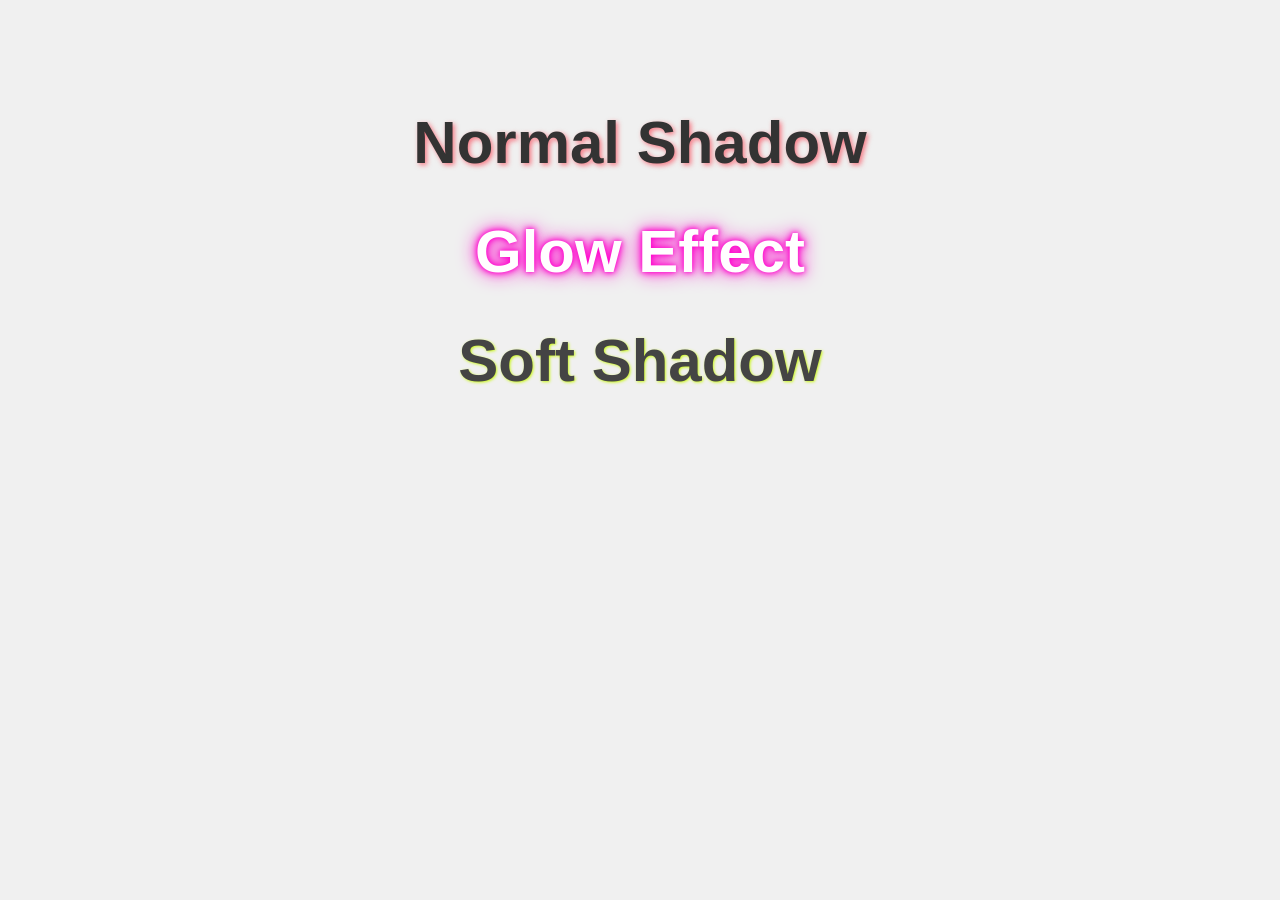
<file: sephora.html>
</html><!DOCTYPE html>
<html lang="en">
<head>
  <meta charset="UTF-8">
  <title>Text Shadow Example</title>
  <style>
    body {
      background-color: #f0f0f0;
      text-align: center;
      padding-top: 100px;
      font-family: 'Segoe UI', sans-serif;
    }

    h1 {
      font-size: 60px;
      color: #333;
      text-shadow: 2px 2px 5px rgba(254, 4, 25, 0.5);
    }

    .glow {
      color: #fff;
      text-shadow: 0 0 5px #ff00cc, 0 0 10px #ff00cc, 0 0 20px #ff00cc;
    }

    .soft {
      color: #444;
      text-shadow: 1px 1px 3px #caf815;
    }
  </style>
</head>
<body>

  <h1>Normal Shadow</h1>
  <h1 class="glow">Glow Effect</h1>
  <h1 class="soft">Soft Shadow</h1>

</body>
</html>
</file>
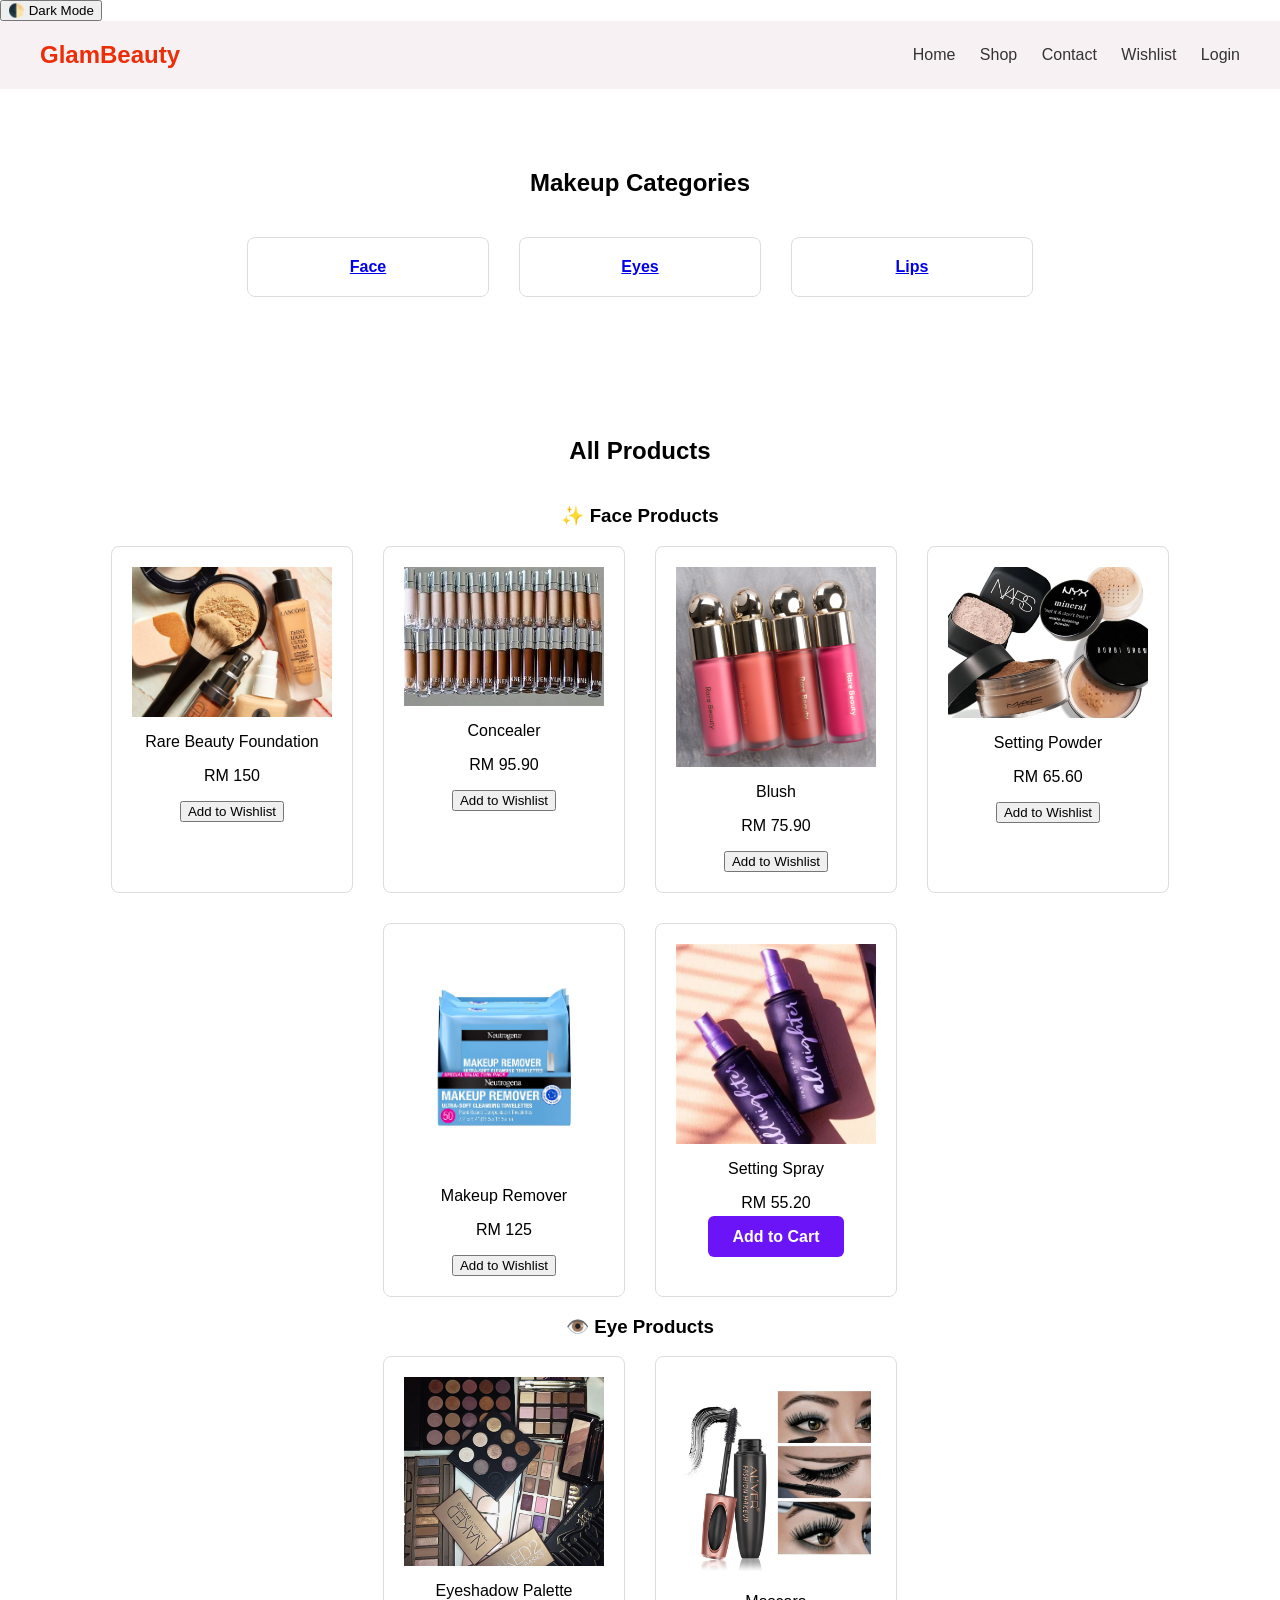
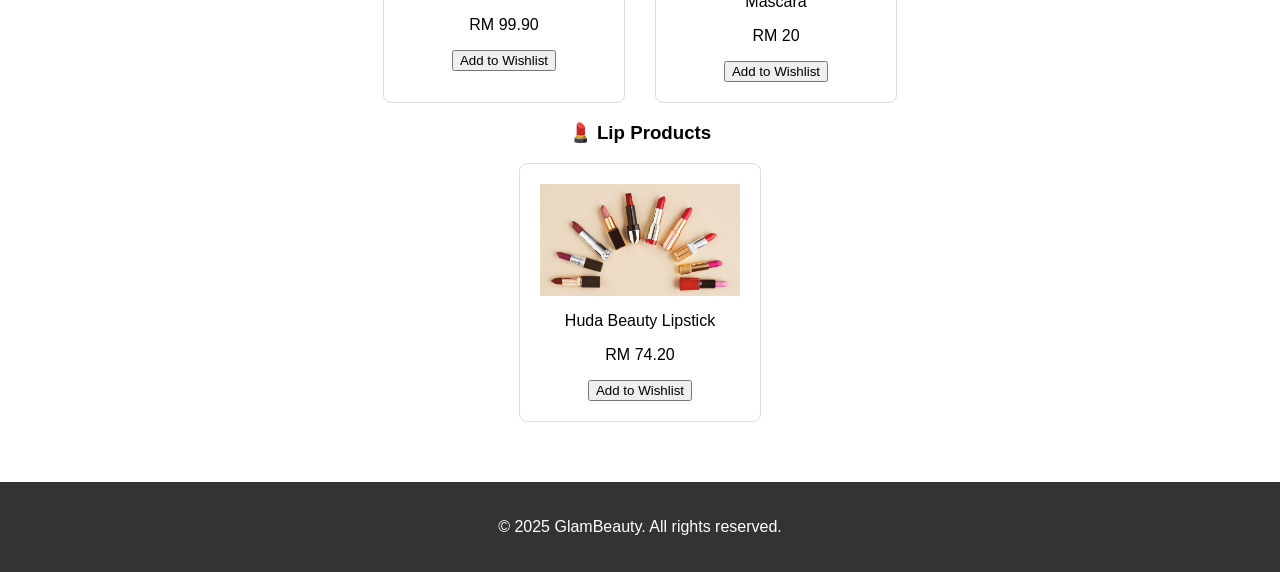
<file: shop.html>
<html lang="en">
<head>
  <meta charset="UTF-8">
  <title>Shop | GlamBeauty</title>
  <link rel="stylesheet" href="style.css">
</head>
<body>
  
    <style>
        .toast {
  position: fixed;
  top: 20px;
  right: 20px;
  background-color: #4CAF50;
  color: white;
  padding: 12px 20px;
  border-radius: 8px;
  box-shadow: 0 4px 8px rgba(0,0,0,0.2);
  opacity: 0;
  transform: translateY(-20px);
  transition: opacity 0.5s ease, transform 0.5s ease;
  z-index: 1000;
  font-family: 'Segoe UI', sans-serif;
}
.toast.show {
  opacity: 1;
  transform: translateY(0);
}
  .dark-mode {
  background-color: #222;
  color: #fd3c06;
}
html {
  scroll-behavior: smooth;
}

  </style>


  <button onclick="toggleDarkMode()">🌓  Dark Mode</button>
  <script>
    function toggleDarkMode() {
      document.body.classList.toggle("dark-mode");
    }
  </script>
  <header>
    <div id="toast" class="toast">Item added to wishlist!</div>
    <div class="logo">GlamBeauty</div>
    <nav>
      <a href="home page.html">Home</a>
      <a href="SHOP.html">Shop</a>
      <a href="contact.html">Contact</a>
      <a href="wishlist.html">Wishlist</a>
      <a href="login.html">Login</a>
    </nav>
  </header>

  <section class="categories">
  <h2>Makeup Categories</h2>
  <div class="category-grid">
    <div class="category"><a href="#face"><strong>Face</strong></a></div>
    <div class="category"><a href="#eyes"><strong>Eyes</strong></a></div>
    <div class="category"><a href="#lips"><strong>Lips</strong></a></div>
   
  </div>
</section>

 <section class="featured">
  <h2>All Products</h2>

  <!-- FACE PRODUCTS -->
  <div class="category-section" id="face">
    <h3>✨ Face Products</h3>
    <div class="product-grid">
      <div class="product">
        <img src="FOUNDATION.jpg" alt="Foundation" style="width: 200px;">
        <p>Rare Beauty Foundation</p>
        <p>RM 150</p>
        <button class="add-to-wishlist"
  data-product="Foundation"
  data-image="FOUNDATION.jpg"
  data-price="RM 88">Add to Wishlist</button>
      </div>
      <div class="product">
        <img src="CONCE.jpeg.jpg" alt="Concealer" style="width: 200px;">
        <p>Concealer</p>
        <p>RM 95.90</p>
       <button class="add-to-wishlist"
  data-product="Concealer"
  data-image="CONCE.jpeg.jpg"
  data-price="RM 88">Add to Wishlist</button>
      </div>
      <div class="product">
        <img src="Blushes.jpg" alt="Blush" style="width: 200px;">
        <p>Blush</p>
        <p>RM 75.90</p>
        <button class="add-to-wishlist"
  data-product="Blush"
  data-image="Blushes.jpg"
  data-price="RM 88">Add to Wishlist</button>
      </div>
      <div class="product">
        <img src="Setting Powders.webp" alt="Setting Powder" style="width: 200px;">
        <p>Setting Powder</p>
        <p>RM 65.60</p>
      <button class="add-to-wishlist"
  data-product="Setting Powder"
  data-image="Setting Powders.webp"
  data-price="RM 88">Add to Wishlist</button>
      </div>
      <div class="product">
        <img src="Makeup Removers.jpg" alt="Remover" style="width: 200px;">
        <p>Makeup Remover</p>
        <p>RM 125</p>
       <button class="add-to-wishlist"
  data-product="Remover"
  data-image="Makeup Removers.jpg"
  data-price="RM 88">Add to Wishlist</button>
      </div>
      <div class="product">
        <img src="Setting Sprays.webp" alt="Setting Spray" style="width: 200px;">
        <p>Setting Spray</p>
        <p>RM 55.20</p>
        <a href="#" class="btn">Add to Cart</a>
      </div>
    </div>
  </div>

  <!-- EYE PRODUCTS -->
  <div class="category-section" id="eyes">
    <h3>👁️ Eye Products</h3>
    <div class="product-grid">
      <div class="product">
        <img src="Eyeshadow Palettes.JPG" alt="Eyeshadow" style="width: 200px;">
        <p>Eyeshadow Palette</p>
        <p>RM 99.90</p>
      <button class="add-to-wishlist"
  data-product="Eyeshadow"
  data-image="Eyeshadow Palettes.JPG"
  data-price="RM 88">Add to Wishlist</button>
      </div>
      <div class="product">
        <img src="Mascara.jpg" alt="Mascara" style="width: 200px;">
        <p>Mascara</p>
        <p>RM 20</p>
   <button class="add-to-wishlist"
  data-product="Mascara"
  data-image="Mascara.jpg"
  data-price="RM 88">Add to Wishlist</button>
      </div>
    </div>
  </div>

  <!-- LIP PRODUCTS -->
  <div class="category-section" id="lips">
    <h3>💄 Lip Products</h3>
    <div class="product-grid">
      <div class="product">
        <img src="LIPSTICK.jpg" alt="Lipstick" style="width: 200px;">
        <p>Huda Beauty Lipstick</p>
        <p>RM 74.20</p>
        <button class="add-to-wishlist"
  data-product="Lipstick"
  data-image="LIPSTICK.jpg"
  data-price="RM 88">Add to Wishlist</button>
      </div>
   
  </div>
</section>

    

  </div>
</section>
  <footer>
    <p>&copy; 2025 GlamBeauty. All rights reserved.</p>
    <script src="CART.JS"></script>
  </footer>
  
</body>
</html>
</file>
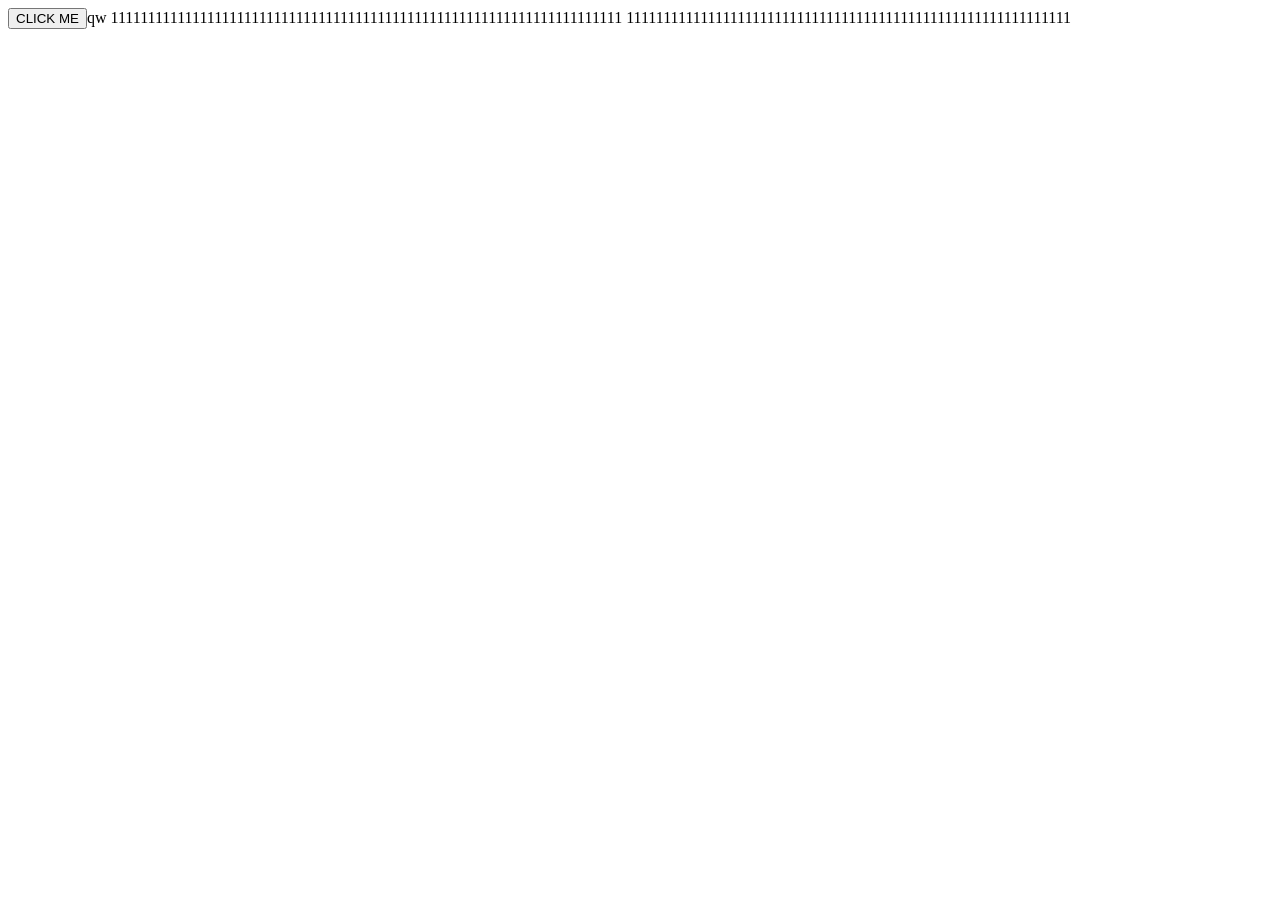
<file: Untitled-0HTML.html>
<!DOCTYPE html>
<html>
<head>
    <title> JS </title>
    <SCript SRC="FUNCTION showmessage ().js"></SCript>
</head>
<body> 
    <button onclick="showmessage()" >CLICK ME</button>qw    111111111111111111111111111111111111111111111111111111111111111111111   111111111111111111111111111111111111111111111111111111111111

</body>

</html>
</file>
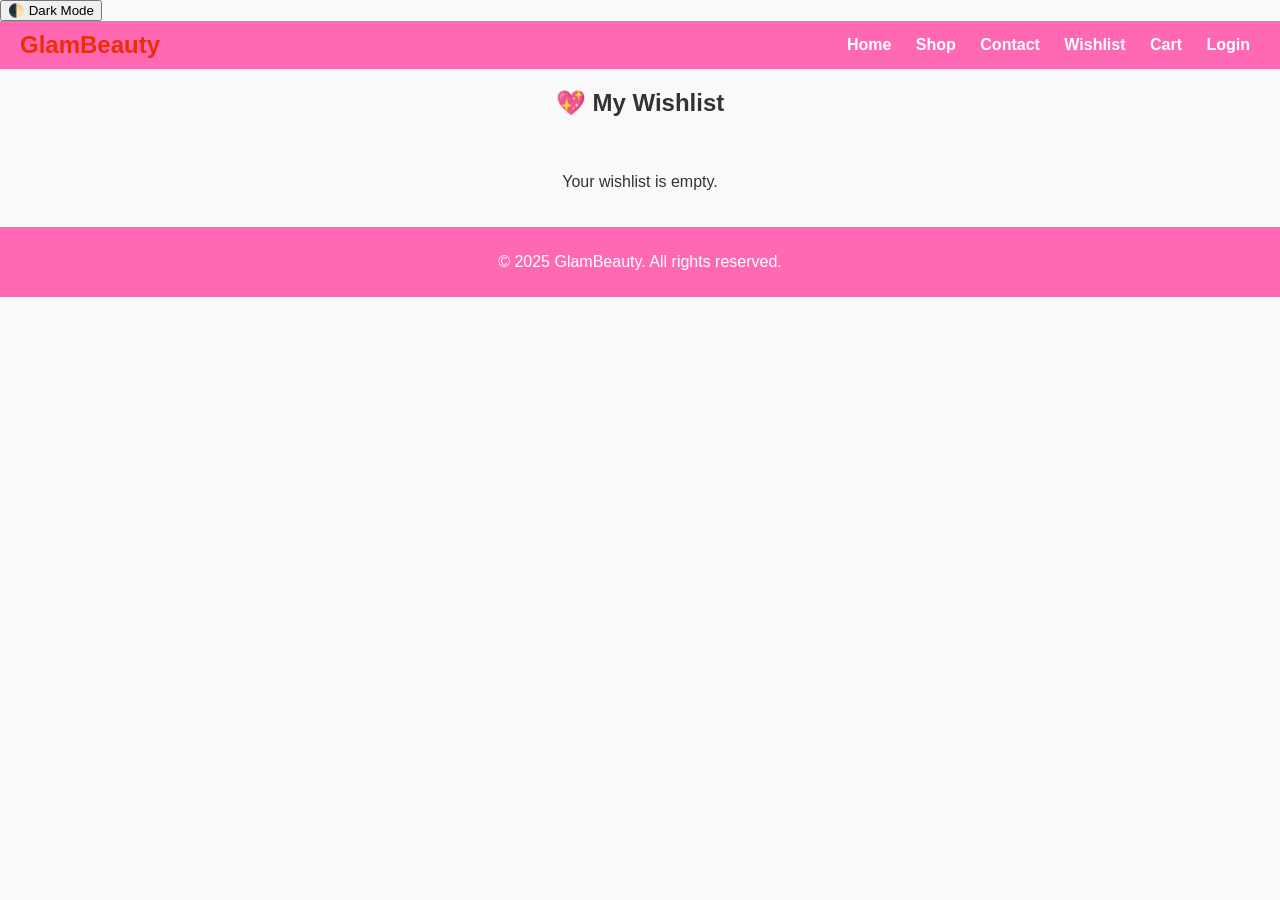
<file: wishlist.html>
<!DOCTYPE html>
<html lang="en">
<head>
  <meta charset="UTF-8">
  <title>Wishlist | GlamBeauty</title>
  <link rel="stylesheet" href="style.css">
   
 
  <style>
    body {
      font-family: 'Segoe UI', sans-serif;
      margin: 0;
      padding: 0;
      background-color: #f9f9f9;
      color: #333;
    }

    .dark-mode {
      background-color: #222;
      color: hsl(160, 100%, 99%);
    }

    header {
      background-color: #ff69b4;
      padding: 10px 20px;
      display: flex;
      justify-content: space-between;
      align-items: center;
      color: white;
    }

    nav a {
      margin: 0 10px;
      color: white;
      text-decoration: none;
      font-weight: bold;
    }

    .logo {
      font-size: 1.5em;
      font-weight: bold;
    }

    .wishlist-container {
      display: flex;
      flex-wrap: wrap;
      gap: 20px;
      padding: 20px;
      justify-content: center;
    }

    .wishlist-card {
      background-color: #fff;
      border: 1px solid #ccc;
      border-radius: 8px;
      width: 200px;
      padding: 10px;
      text-align: center;
      box-shadow: 0 2px 5px rgba(0,0,0,0.1);
    }

    .dark-mode .wishlist-card {
      background-color: #333;
      border-color: #555;
      color: #f2f4f3;
    }

    .wishlist-card img {
      width: 100%;
      height: auto;
      border-radius: 4px;
    }

    .wishlist-card h3 {
      font-size: 1.1em;
      margin: 10px 0;
    }

    .wishlist-card button {
      background-color: #ff69b4;
      color: white;
      border: none;
      padding: 6px 12px;
      border-radius: 4px;
      cursor: pointer;
      margin: 5px;
    }

    footer {
      background-color: #ff69b4;
      color: white;
      text-align: center;
      padding: 10px;
    }

    button.toggle-mode {
      position: fixed;
      top: 10px;
      right: 10px;
      background-color: #444;
      color: white;
      border: none;
      padding: 8px 12px;
      border-radius: 4px;
      cursor: pointer;
    }
  
  .dark-mode {
  background-color: #222;
  color: hsl(0, 96%, 48%);
}
 
  </style>
</head>
<body>
  <button onclick="toggleDarkMode()">🌓 Dark Mode</button>
  <script>
    function toggleDarkMode() {
      document.body.classList.toggle("dark-mode");
    }
  </script>

  <header>
    <div class="logo">GlamBeauty</div>
    <nav>
      <a href="home page.html">Home</a>
      <a href="SHOP.html">Shop</a>
      <a href="contact.html">Contact</a>
      <a href="wishlist.html">Wishlist</a>
      <a href="CART.HTML 2.html">Cart</a>
      <a href="login.html">Login</a>
    </nav>
  </header>

  <section id="wishlist">
    <h2 style="text-align:center; margin-top:20px;">💖 My Wishlist</h2>
    <div class="wishlist-container" id="wishlist-container"></div>
  </section>

  <script>
    // Render wishlist items
    window.addEventListener('DOMContentLoaded', () => {
      const wishlist = JSON.parse(localStorage.getItem('wishlist')) || [];
      const container = document.getElementById('wishlist-container');

      if (container) {
        if (wishlist.length === 0) {
          container.innerHTML = '<p>Your wishlist is empty.</p>';
        } else {
          wishlist.forEach((item, index) => {
            const card = document.createElement('div');
            card.className = 'wishlist-card';

            card.innerHTML = `
              <img src="${item.image}" alt="${item.name}">
              <h3>${item.name}</h3>
              <p>${item.price}</p>
              <button onclick="moveToCart(${index})">Move to Cart</button>
              <button onclick="removeFromWishlist(${index})">Remove</button>
            `;

            container.appendChild(card);
          });
        }
      }
    });

    function removeFromWishlist(index) {
      let wishlist = JSON.parse(localStorage.getItem('wishlist')) || [];
      wishlist.splice(index, 1);
      localStorage.setItem('wishlist', JSON.stringify(wishlist));
      location.reload();
    }

    function moveToCart(index) {
      let wishlist = JSON.parse(localStorage.getItem('wishlist')) || [];
      let cart = JSON.parse(localStorage.getItem('cart')) || [];

      cart.push(wishlist[index]);
      localStorage.setItem('cart', JSON.stringify(cart));

      wishlist.splice(index, 1);
      localStorage.setItem('wishlist', JSON.stringify(wishlist));

      location.reload();
    }
  </script>

  <footer>
    <p>&copy; 2025 GlamBeauty. All rights reserved.</p>
  </footer>
</body>
</html>
</file>
<file: style.css>
body {
      font-family: 'Poppins', sans-serif;
      margin: 0;
      padding: 0;
    }
    header {
      background-color: #f8f1f4;
      padding: 20px 40px;
      display: flex;
      justify-content: space-between;
      align-items: center;
    }
    .logo {
      font-size: 24px;
      font-weight: 700;
      color: #ed2d07;
    }
    nav a {
      margin-left: 20px;
      text-decoration: none;
      color: #333;
      font-weight: 500;
    }
    .hero {
      background-image: url('https://images.unsplash.com/photo-1618453292459-0cd387cc6065');
      background-size: cover;
      background-position: center;
      padding: 100px 40px;
      color: white;
      text-align: center;
    }
    .hero h1 {
      font-size: 48px;
      margin-bottom: 10px;
    }
    .hero p {
      font-size: 20px;
      margin-bottom: 20px;
    }
    .btn {
      background-color: #6b14f7;
      color: white;
      padding: 12px 24px;
      text-decoration: none;
      font-weight: bold;
      border-radius: 6px;
    }
    .categories, .featured {
      padding: 60px 40px;
      text-align: center;
    }
    .categories h2, .featured h2 {
      margin-bottom: 40px;
    }
    .category-grid, .product-grid {
      display: flex;
      justify-content: center;
      flex-wrap: wrap;
      gap: 30px;
    }
    .category, .product {
      border: 1px solid #ddd;
      padding: 20px;
      width: 200px;
      border-radius: 8px;
      background-color: #fff;
    }
    footer {
      background-color: #333;
      color: white;
      text-align: center;
      padding: 20px 40px;
    }
</file>
